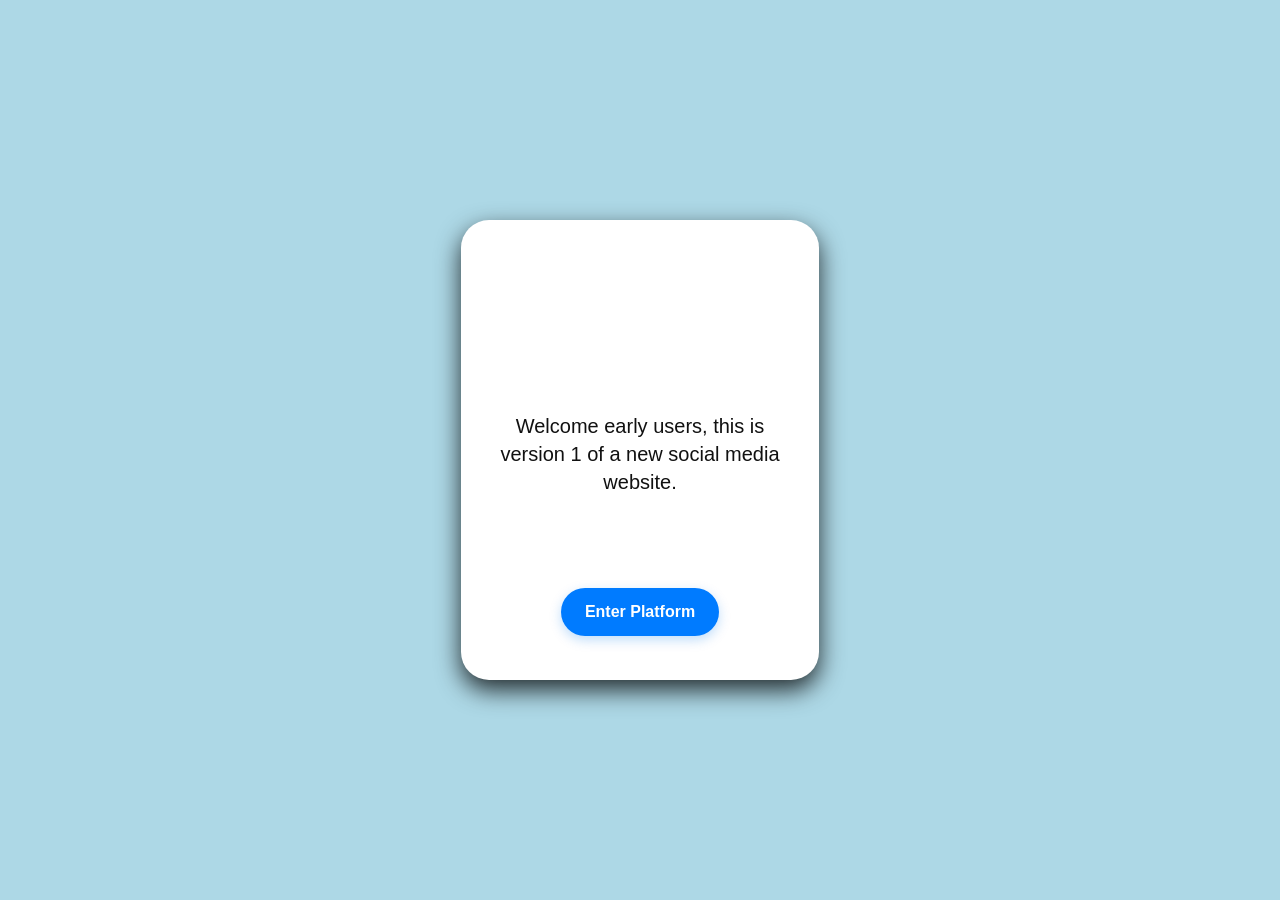
<file: index.html>
<!DOCTYPE html>
<html lang="en">
<head>
    <meta charset="UTF-8">
    <meta name="viewport" content="width=device-width, initial-scale=1.0">
  <title>Retu</title>
    <link rel="stylesheet" href="style.css">
    <link rel="icon" type="image/jpeg" href="images/Retu logo.jpeg"
</head>
<body>



<div class="card">
    <h1>Welcome early users, this is version 1 of a new social media website.</h1>
    <p><button id="myButton">Enter Platform</button></p>
  </div>

  <script type="module" src="script.js"></script>
</body>
</html>
</file>
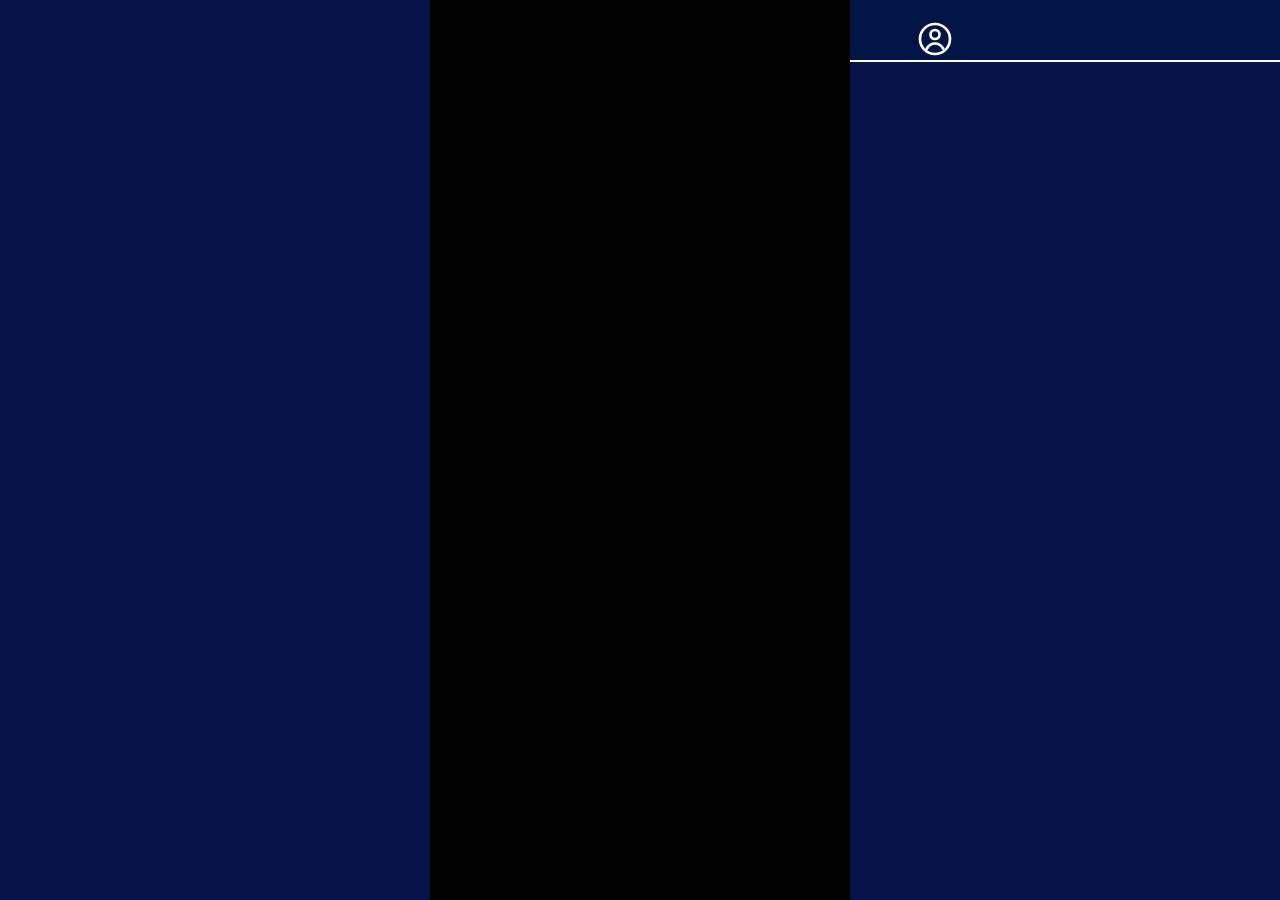
<file: feed.html>
<!DOCTYPE html>
<html lang="en">
<head>
    <meta charset="UTF-8">
    <meta name="viewport" content="width=device-width, initial-scale=1.0">
    <title>Retu - Feed</title>
    <link rel="stylesheet" href="style.css">
    <link rel="icon" type="image/jpeg" href="images/Retu logo.jpeg">
</head>
<body class="feed-body">

    <!-- Dark-Navy Top-Right Bar with White Divider Line -->
    <header style="position: fixed; top: 0; left: calc(50% + 210px); right: 0; height: 60px; background-color: #031547; border-bottom: 2px solid #ffffff; z-index: 99999;">
        <!-- Crisp White Profile Icon sitting flush on top of the white line -->
        <button id="topProfileBtn" onclick="const p = document.getElementById('profileDropdownPanel'); p.style.display = p.style.display === 'block' ? 'none' : 'block';" title="Profile" style="position: absolute; left: 66px; bottom: 2px; width: 38px; height: 38px; background: transparent; border: none; padding: 0; cursor: pointer; display: flex; align-items: center; justify-content: center;">
            <svg width="36" height="36" viewBox="0 0 24 24" fill="none">
                <circle cx="12" cy="12" r="10" stroke="#ffffff" stroke-width="1.8"/>
                <circle cx="12" cy="9" r="3" stroke="#ffffff" stroke-width="1.8"/>
                <path d="M6.5 18.5C7.8 16.2 9.7 15 12 15C14.3 15 16.2 16.2 17.5 18.5" stroke="#ffffff" stroke-width="1.8" stroke-linecap="round"/>
            </svg>
        </button>
    </header>

    <!-- Dropdown Panel Directly Below the White Line -->
    <aside id="profileDropdownPanel" style="display: none; position: fixed; top: 60px; left: calc(50% + 210px); right: 0; background-color: #031547; border-bottom: 1px solid #007AFF; padding: 20px 24px; color: #ffffff; font-family: Arial, sans-serif; z-index: 99998; box-shadow: 0 12px 28px rgba(0,0,0,0.45);">
        
        <!-- State A: Shown when SIGNED OUT -->
        <div id="signedOutDropdown">
            <p style="font-size: 14px; color: #93c5fd; margin-bottom: 14px; font-weight: 600;">
                Sign in with Google to access your profile
            </p>
            <button id="googleSignInBtn" style="display: inline-flex; align-items: center; gap: 10px; background-color: #ffffff; color: #1f2937; border: none; border-radius: 999px; padding: 10px 20px; font-size: 14px; font-weight: 600; cursor: pointer;">
                <svg width="20" height="20" viewBox="0 0 24 24">
                    <path fill="#4285F4" d="M23.49 12.27c0-.79-.07-1.54-.19-2.27H12v4.51h6.47c-.29 1.48-1.14 2.73-2.4 3.58v3h3.86c2.26-2.09 3.56-5.17 3.56-8.82z"/>
                    <path fill="#34A853" d="M12 24c3.24 0 5.95-1.08 7.93-2.91l-3.86-3c-1.08.72-2.45 1.16-4.07 1.16-3.13 0-5.78-2.11-6.73-4.96H1.29v3.09C3.26 21.3 7.31 24 12 24z"/>
                    <path fill="#FBBC05" d="M5.27 14.29c-.25-.72-.38-1.49-.38-2.29s.14-1.57.38-2.29V6.62H1.29C.47 8.24 0 10.06 0 12s.47 3.76 1.29 5.38l3.98-3.09z"/>
                    <path fill="#EA4335" d="M12 4.75c1.77 0 3.35.61 4.6 1.8l3.42-3.42C17.95 1.19 15.24 0 12 0 7.31 0 3.26 2.7 1.29 6.62l3.98 3.09c.95-2.85 3.6-4.96 6.73-4.96z"/>
                </svg>
                <span>Sign in with Google</span>
            </button>
        </div>

        <!-- State B: Shown when SIGNED IN -->
        <div id="signedInDropdown" style="display: none; flex-direction: column; gap: 14px;">
            <div style="display: flex; align-items: center; gap: 14px;">
                <span id="dropdownColorCircle" style="width: 48px; height: 48px; border-radius: 50%; background-color: #007AFF; display: inline-block; flex-shrink: 0;"></span>
                <div>
                    <div id="dropdownDisplayName" style="font-size: 16px; font-weight: 700;">Joel Mario</div>
                    <div id="dropdownUsername" style="font-size: 13px; color: #93c5fd;">@joel_mario</div>
                </div>
            </div>
            <p id="dropdownBio" style="font-size: 13px; color: #cbd5e1; margin: 0;">Feel free to use your words to the world</p>
            <div style="display: flex; flex-wrap: wrap; gap: 10px; margin-top: 4px;">
                <a href="user-page.html" style="background-color: #ffffff; color: #031547; text-decoration: none; border-radius: 999px; padding: 8px 16px; font-size: 13px; font-weight: 700;">Go to page</a>
                <a href="profile.html" style="background-color: #007AFF; color: #ffffff; text-decoration: none; border-radius: 999px; padding: 8px 18px; font-size: 13px; font-weight: 600;">Edit Profile</a>
                <button id="signOutBtn" style="background: rgba(255,255,255,0.12); color: #ffffff; border: none; border-radius: 999px; padding: 8px 16px; font-size: 13px; cursor: pointer;">Sign Out</button>
            </div>
        </div>
    </aside>

    <!-- Centered Black Video Container -->
    <main class="scroll-container" style="position: relative;">
        <div id="videoStageAuthToast" style="display: none; position: fixed; top: 20px; left: 50%; transform: translateX(-50%); background: rgba(16, 185, 129, 0.92); color: #ffffff; padding: 10px 20px; border-radius: 999px; font-family: Arial, sans-serif; font-size: 14px; font-weight: 700; z-index: 10000; box-shadow: 0 6px 20px rgba(0,0,0,0.45); white-space: nowrap;">
            You have successfully Sign up With Google
        </div>
        <section class="scroll-area"></section>
        <section class="scroll-area"></section>
    </main>

    <script type="module" src="script.js"></script>
</body>
</html>
</file>
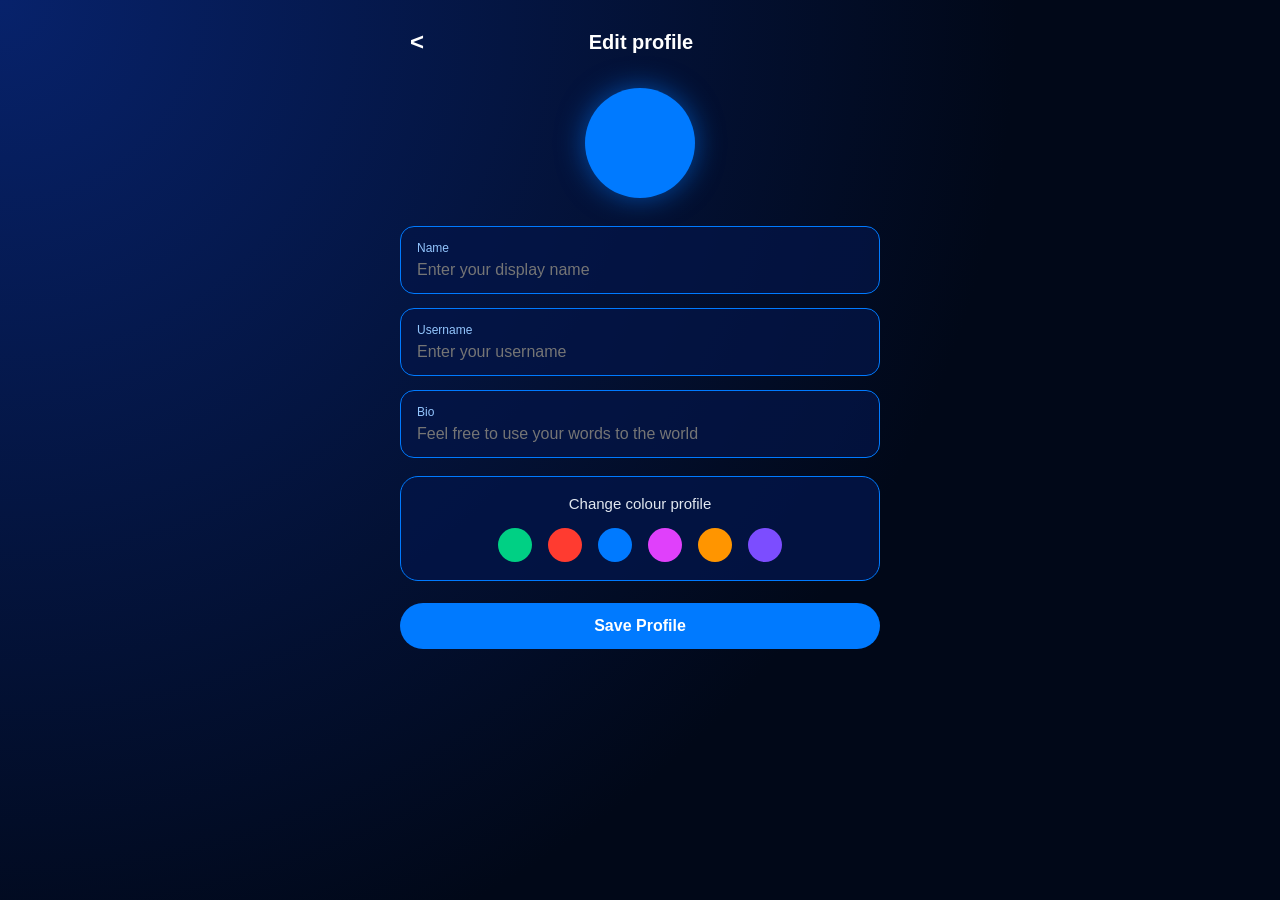
<file: profile.html>
<!DOCTYPE html>
<html lang="en">
<head>
    <meta charset="UTF-8">
    <meta name="viewport" content="width=device-width, initial-scale=1.0">
    <title>Retu — Edit Profile</title>
    <link rel="icon" type="image/jpeg" href="images/Retu logo.jpeg">
    <style>
        * { box-sizing: border-box; margin: 0; padding: 0; font-family: Arial, sans-serif; }
        body {
            background: radial-gradient(circle at top left, #07226b, #010818 65%);
            color: #ffffff;
            min-height: 100vh;
            display: flex;
            justify-content: center;
            padding: 24px 16px;
        }
        .profile-container { width: 100%; max-width: 480px; }
        .top-bar { display: flex; align-items: center; justify-content: space-between; margin-bottom: 28px; }
        .back-btn { color: #ffffff; text-decoration: none; font-size: 24px; font-weight: bold; padding: 4px 10px; }
        .page-title { font-size: 20px; font-weight: 700; }
        .avatar-section { display: flex; flex-direction: column; align-items: center; margin-bottom: 28px; }
        .big-color-circle {
            width: 110px; height: 110px; border-radius: 50%;
            background-color: #007AFF;
            box-shadow: 0 0 28px rgba(0, 122, 255, 0.55);
            transition: background-color 0.25s ease, box-shadow 0.25s ease;
        }
        .field-card {
            background: rgba(3, 21, 71, 0.75);
            border: 1px solid #007AFF;
            border-radius: 14px;
            padding: 14px 16px;
            margin-bottom: 14px;
        }
        .field-label { font-size: 12px; color: #93c5fd; margin-bottom: 6px; display: block; }
        .field-input {
            width: 100%; background: transparent; border: none; color: #ffffff;
            font-size: 16px; outline: none;
        }
        .color-dock {
            background: rgba(3, 21, 71, 0.85);
            border: 1px solid #007AFF;
            border-radius: 18px;
            padding: 18px;
            text-align: center;
            margin-top: 18px;
            margin-bottom: 22px;
        }
        .color-dock-title { font-size: 15px; color: #e2e8f0; margin-bottom: 16px; }
        .color-row { display: flex; justify-content: center; gap: 16px; }
        .color-dot {
            width: 34px; height: 34px; border-radius: 50%; border: 2px solid transparent;
            cursor: pointer; transition: transform 0.15s ease;
        }
        .color-dot:hover, .color-dot.active { transform: scale(1.18); border-color: #ffffff; }
        .save-btn {
            width: 100%; background: #007AFF; color: #ffffff; border: none;
            border-radius: 999px; padding: 14px; font-size: 16px; font-weight: 700;
            cursor: pointer;
        }
        .status-msg { text-align: center; margin-top: 12px; font-size: 14px; color: #34d399; }
    </style>
</head>
<body>
    <div class="profile-container">
        <div class="top-bar">
            <a href="feed.html" class="back-btn">&lt;</a>
            <span class="page-title">Edit profile</span>
            <span style="width: 32px;"></span>
        </div>

        <div class="avatar-section">
            <div id="bigColorCircle" class="big-color-circle"></div>
        </div>

        <div class="field-card">
            <label class="field-label">Name</label>
            <input type="text" id="displayNameInput" class="field-input" placeholder="Enter your display name">
        </div>

        <div class="field-card">
            <label class="field-label">Username</label>
            <input type="text" id="usernameInput" class="field-input" placeholder="Enter your username">
        </div>

        <div class="field-card">
            <label class="field-label">Bio</label>
            <input type="text" id="bioInput" class="field-input" placeholder="Feel free to use your words to the world">
        </div>

        <div class="color-dock">
            <div class="color-dock-title">Change colour profile</div>
            <div class="color-row">
                <button type="button" class="color-dot" data-color="#00D084" style="background-color: #00D084;"></button>
                <button type="button" class="color-dot" data-color="#FF3B30" style="background-color: #FF3B30;"></button>
                <button type="button" class="color-dot" data-color="#007AFF" style="background-color: #007AFF;"></button>
                <button type="button" class="color-dot" data-color="#E040FB" style="background-color: #E040FB;"></button>
                <button type="button" class="color-dot" data-color="#FF9500" style="background-color: #FF9500;"></button>
                <button type="button" class="color-dot" data-color="#7C4DFF" style="background-color: #7C4DFF;"></button>
            </div>
        </div>

        <button id="saveProfileBtn" class="save-btn">Save Profile</button>
        <div id="statusMsg" class="status-msg"></div>
    </div>

    <script type="module">
        import { supabaseClient } from "./script.js";

        let selectedColor = "#007AFF";
        let currentUserId = null;

        const bigCircle = document.getElementById("bigColorCircle");
        const nameInput = document.getElementById("displayNameInput");
        const usernameInput = document.getElementById("usernameInput");
        const bioInput = document.getElementById("bioInput");
        const statusMsg = document.getElementById("statusMsg");

        function applyColor(color) {
            selectedColor = color;
            bigCircle.style.backgroundColor = color;
            bigCircle.style.boxShadow = `0 0 28px ${color}88`;
            document.querySelectorAll(".color-dot").forEach(dot => {
                dot.classList.toggle("active", dot.dataset.color === color);
            });
        }

        document.querySelectorAll(".color-dot").forEach(dot => {
            dot.addEventListener("click", () => applyColor(dot.dataset.color));
        });

        async function loadEditor() {
            const { data: { session } } = await supabaseClient.auth.getSession();
            const user = session?.user;
            if (!user) {
                window.location.href = "feed.html";
                return;
            }
            currentUserId = user.id;

            const { data: profile } = await supabaseClient
                .from("profiles")
                .select("*")
                .eq("id", user.id)
                .maybeSingle();

            if (profile) {
                nameInput.value = profile.display_name || user.user_metadata.full_name || "";
                usernameInput.value = profile.username || "";
                bioInput.value = profile.bio || "";
                applyColor(profile.profile_color || "#007AFF");
            }
        }

        document.getElementById("saveProfileBtn").addEventListener("click", async () => {
            if (!currentUserId) return;
            statusMsg.style.color = "#93c5fd";
            statusMsg.textContent = "Saving...";

            const cleanUsername = usernameInput.value.trim().replace(/^@+/, "") || ("user_" + currentUserId.slice(0, 6));

            const { error } = await supabaseClient
                .from("profiles")
                .update({
                    display_name: nameInput.value.trim(),
                    username: cleanUsername,
                    bio: bioInput.value.trim(),
                    profile_color: selectedColor
                })
                .eq("id", currentUserId);

            if (error) {
                statusMsg.style.color = "#f87171";
                statusMsg.textContent = "Error: " + error.message;
            } else {
                statusMsg.style.color = "#34d399";
                statusMsg.textContent = "Profile saved!";
                setTimeout(() => {
                    window.location.href = "user-page.html";
                }, 400);
            }
        });

        loadEditor();
    </script>
</body>
</html>
</file>
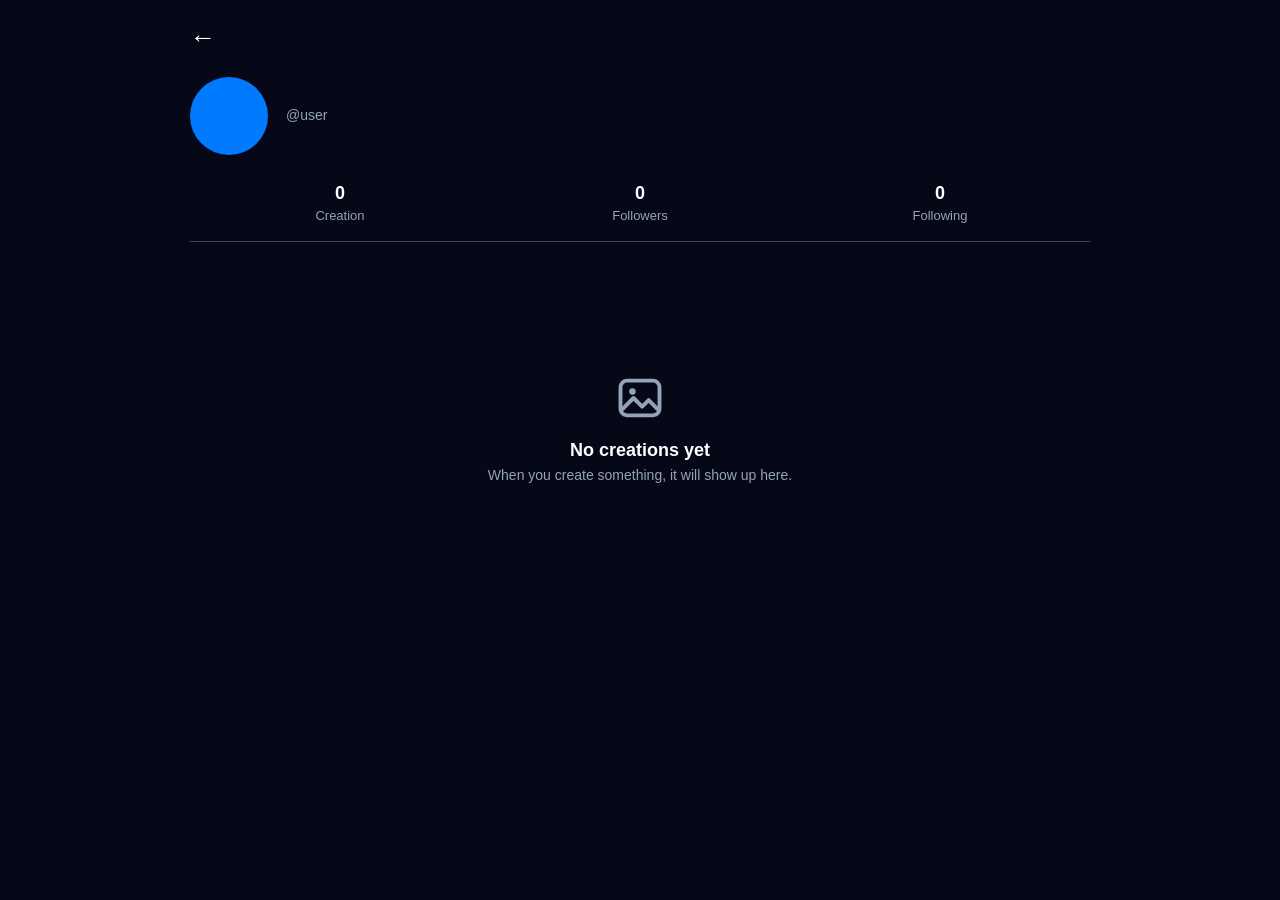
<file: user-page.html>
<!DOCTYPE html>
<html lang="en">
<head>
    <meta charset="UTF-8">
    <meta name="viewport" content="width=device-width, initial-scale=1.0">
    <title>Retu — Creator Page</title>
    <link rel="icon" type="image/jpeg" href="images/Retu logo.jpeg">
    <style>
        * { box-sizing: border-box; margin: 0; padding: 0; font-family: Arial, sans-serif; }
        body {
            background-color: #060818;
            color: #ffffff;
            min-height: 100vh;
            padding: 22px 24px;
        }
        .page-wrapper {
            max-width: 900px;
            margin: 0 auto;
        }
        .top-nav {
            margin-bottom: 24px;
        }
        .back-arrow {
            color: #ffffff;
            text-decoration: none;
            font-size: 26px;
            display: inline-flex;
            align-items: center;
        }
        .profile-header {
            display: flex;
            align-items: center;
            gap: 18px;
            margin-bottom: 28px;
        }
        .creator-color-avatar {
            width: 78px;
            height: 78px;
            border-radius: 50%;
            background-color: #007AFF;
            display: flex;
            align-items: center;
            justify-content: center;
            flex-shrink: 0;
        }
        .creator-display-name {
            font-size: 22px;
            font-weight: 700;
            margin-bottom: 4px;
        }
        .creator-username {
            font-size: 14px;
            color: #94a3b8;
            margin-bottom: 6px;
        }
        .creator-bio {
            font-size: 13px;
            color: #cbd5e1;
        }
        .stats-bar {
            display: grid;
            grid-template-columns: repeat(3, 1fr);
            text-align: center;
            padding-bottom: 18px;
            border-bottom: 1px solid rgba(255, 255, 255, 0.25);
        }
        .stat-number {
            font-size: 18px;
            font-weight: 700;
            margin-bottom: 4px;
        }
        .stat-label {
            font-size: 13px;
            color: #94a3b8;
        }
        .empty-state {
            display: flex;
            flex-direction: column;
            align-items: center;
            justify-content: center;
            text-align: center;
            padding: 130px 20px;
        }
        .empty-title {
            font-size: 18px;
            font-weight: 700;
            margin-top: 16px;
            margin-bottom: 6px;
        }
        .empty-sub {
            font-size: 14px;
            color: #94a3b8;
        }
        .creations-grid {
            display: none;
            grid-template-columns: repeat(auto-fill, minmax(220px, 1fr));
            gap: 14px;
            padding-top: 24px;
        }
        .creation-card {
            background: #000000;
            border-radius: 12px;
            overflow: hidden;
            aspect-ratio: 9 / 16;
        }
        .creation-card video {
            width: 100%;
            height: 100%;
            object-fit: cover;
        }
    </style>
</head>
<body>
    <div class="page-wrapper">
        <div class="top-nav">
            <a href="feed.html" class="back-arrow" title="Back to Feed">&#8592;</a>
        </div>

        <div class="profile-header">
            <div id="pageColorAvatar" class="creator-color-avatar"></div>
            <div>
                <div id="pageDisplayName" class="creator-display-name"></div>
                <div id="pageUsername" class="creator-username">@user</div>
                <div id="pageBio" class="creator-bio"></div>
                <button id="followCreatorBtn" style="display: none; margin-top: 10px; background-color: #007AFF; color: #ffffff; border: none; border-radius: 999px; padding: 7px 20px; font-size: 13px; font-weight: 700; cursor: pointer;">
                    Follow
                </button>
            </div>
        </div>
        
                

        <div class="stats-bar">
            <div>
                <div id="creationCount" class="stat-number">0</div>
                <div class="stat-label">Creation</div>
            </div>
            <div>
                <div id="followersCount" class="stat-number">0</div>
                <div class="stat-label">Followers</div>
            </div>
            <div>
                <div id="followingCount" class="stat-number">0</div>
                <div class="stat-label">Following</div>
            </div>
        </div>

        <!-- Shown when user has 0 posts -->
        <div id="emptyState" class="empty-state">
            <svg width="52" height="52" viewBox="0 0 24 24" fill="none">
                <rect x="3" y="4" width="18" height="16" rx="3" stroke="#94a3b8" stroke-width="1.8"/>
                <circle cx="8.5" cy="9" r="1.5" fill="#94a3b8"/>
                <path d="M4 17L9 12L13 16L16 13L20 17" stroke="#94a3b8" stroke-width="1.8" stroke-linecap="round" stroke-linejoin="round"/>
            </svg>
            <div class="empty-title">No creations yet</div>
            <div class="empty-sub">When you create something, it will show up here.</div>
        </div>

        <!-- Automatically displays user's uploaded videos once they post -->
        <div id="creationsGrid" class="creations-grid"></div>
    </div>

    <script type="module">
        import { supabaseClient } from "./script.js";

        async function loadCreatorPage() {
            const { data: { session } } = await supabaseClient.auth.getSession();
            const loggedInUser = session?.user || null;

            const params = new URLSearchParams(window.location.search);
            const targetUserId = params.get("id") || loggedInUser?.id;

            if (!targetUserId) {
                window.location.href = "feed.html";
                return;
            }

            const { data: profile } = await supabaseClient
                .from("profiles")
                .select("*")
                .eq("id", targetUserId)
                .maybeSingle();

            document.getElementById("pageDisplayName").textContent = profile?.display_name || "Creator";
            document.getElementById("pageUsername").textContent = "@" + (profile?.username || "user");
            document.getElementById("pageBio").textContent = profile?.bio || "";
            document.getElementById("pageColorAvatar").style.backgroundColor = profile?.profile_color || "#007AFF";

            const { data: userVideos } = await supabaseClient
                .from("videos")
                .select("id, video_url, caption")
                .eq("user_id", targetUserId)
                .order("created_at", { ascending: false });

            const videosList = userVideos || [];
            document.getElementById("creationCount").textContent = videosList.length;

            const { count: followerTotal } = await supabaseClient
                .from("follows")
                .select("*", { count: "exact", head: true })
                .eq("following_id", targetUserId);
            document.getElementById("followersCount").textContent = followerTotal || 0;

            const { count: followingTotal } = await supabaseClient
                .from("follows")
                .select("*", { count: "exact", head: true })
                .eq("follower_id", targetUserId);
            document.getElementById("followingCount").textContent = followingTotal || 0;

            if (videosList.length > 0) {
                document.getElementById("emptyState").style.display = "none";
                const grid = document.getElementById("creationsGrid");
                grid.style.display = "grid";
                grid.innerHTML = videosList.map(v => `
                    <div class="creation-card">
                        <video src="${v.video_url}" muted playsinline controls></video>
                    </div>
                `).join("");
            }
        }

        loadCreatorPage();
    </script>
</body>
</html>
</file>
<file: style.css>
body {
    font-family: Arial, sans-serif;
    background-color: lightblue;
    margin: 0;
    padding: 0;
    display: flex;
    justify-content: center;
    align-items: center;
    min-height: 100vh;
}
.card {
   width: 310px;
    min-height: 400px;
    padding: 32px 24px 28px;
    background-color: white;
    border-radius: 28px;
    box-shadow: 0 10px 25px rgba(0, 0, 0, 0.8);
    display: flex;
    flex-direction: column;
    justify-content:space-between;
    align-items: center;
    text-align: center;
}

.card h1 {
    font-size: 20px;
    line-height: 1.4;
    font-weight: 500;
    color:#111111;
    margin-top: 160px;
}

#myButton {
    width: 100%;
    padding: 15px 24px;
    background-color: #007BFF;
    border: none;
    border-radius: 99px;
    color: #FFFFFF;
    font-size: 16px;
    font-weight: 600;
    cursor: pointer;
    box-shadow: 0 4px 12px rgba(0, 119, 235, 0.25);
    transition: transform 0.15s ease, box-shadow 0.15s ease, background-color 0.2s ease;
}

#myButton:hover {
    transform: translateY(-2px) scale(1.02);
    box-shadow: 0 8px 20px rgba(0, 119, 235, 0.35);
    background-color: #006ce0;
}

#myButton:active {
    transform: scale(0.96);
    box-shadow: 0 2px 6px rgba(0, 119, 235, 0.2);
}

.feed-body {
    display: flex;
    justify-content: center;
    align-items: center;
    margin: 0;
    padding: 0;
    height: 100dvh;
    background-color: #041348;
    overflow: hidden;
}

.scroll-container {
    width: 100%;
    max-width: 420px;
    height: 100dvh;
    background-color: #000000;
    overflow-y: scroll;
    scroll-snap-type: y mandatory;
    scrollbar-width: none;
}

.scroll-container::-webkit-scrollbar {
    display: none;
}

.scroll-area {
    position: relative;
    width: 100%;
    height: 100dvh;
    scroll-snap-align: start;
}

.right-top-bar {
    position: fixed;
    top: 0;
    left: calc(50% + 210px);
    right: 0px;
    height: 64px;
    border-bottom: 1px solid rgba(255, 255, 255, 0.5);
    display: flex;
    align-items: center;
    gap: 22px;
    padding-left: 24px;
    z-index: 10;
}

.top-icon-btn {
    position: relative;
    width: 34px;
    height: 34px;
    background: none;
    border: none;
    color: #FFFFFF;
    padding: 0px;
    cursor: pointer;
    display: flex;
    align-items: center;
    justify-content: center;
}

.top-icon-btn svg {
    width: 24px;
    height: 24px;
    display: block;
    
}
</file>
